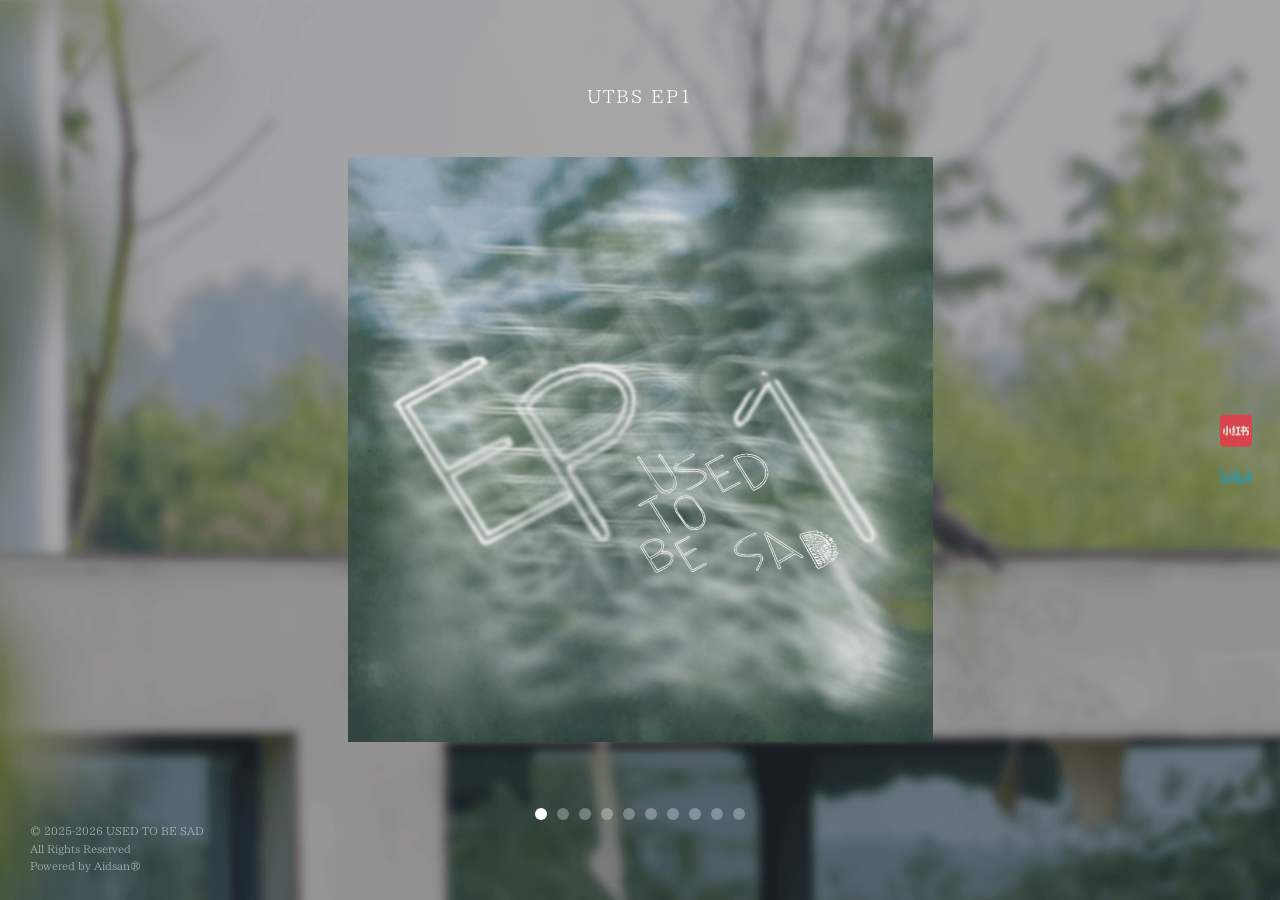
<file: aidsan/index.html>
<!DOCTYPE html>
<html lang="en">
<head>
  <meta charset="UTF-8">
  <meta name="viewport" content="width=device-width, initial-scale=1, user-scalable=no">
  <link rel="icon" href="img/touxiang.png">
  <title>USED TO BE SAD - FROM NANJING</title>

  <style>
    * {
      margin: 0;
      padding: 0;
      box-sizing: border-box;
      font-family: '一点明体', sans-serif !important;
    }
    body {
      background: url('img/background.png') center/cover fixed no-repeat;
      min-height: 100vh;
      overflow: hidden;
      cursor: none !important; /* 隐藏系统鼠标 */
    }
    #loader {
      position: fixed;
      top: 0; left: 0;
      width: 100vw; height: 100vh;
      background: #000;
      display: flex; align-items: center; justify-content: center;
      z-index: 999999;
      flex-direction: column; gap: 20px;
      color: #fff;
      opacity: 1; visibility: visible;
      transition: opacity 0.8s ease, visibility 0.8s ease;
    }
    #loader.hidden {
      opacity: 0; visibility: hidden; pointer-events: none;
    }
    .loader-spin {
      width: 40px; height: 40px;
      border: 2px solid rgba(255,255,255,0.2);
      border-top: 2px solid #fff;
      border-radius: 50%;
      animation: spin 1s linear infinite;
    }
    @keyframes spin {
      0% { transform: rotate(0deg); }
      100% { transform: rotate(360deg); }
    }
    .loader-text {
      font-size: 14px; letter-spacing: 2px; opacity: 0.8;
    }
    @font-face {
      font-family: '一点明体';
      src: url('./fonts/一点明体.ttf') format('truetype');
      font-display: swap;
    }
  </style>
  <link rel="stylesheet" href="style.css">
</head>
<body>

<div id="loader">
  <div class="loader-spin"></div>
  <div class="loader-text">LOADING</div>
</div>

<div class="carousel">
  <div class="carousel-item active">
    <div class="carousel-box">
      <div class="title">UTBS EP1</div>
      <img loading="lazy" data-src="img/尝试25.png">
    </div>
  </div>
  <div class="carousel-item">
    <div class="carousel-box">
      <div class="title">2025/04/18-春天在我们的眼睛里</div>
      <img loading="lazy" data-src="img/794a154be6bfa4bf8d87d566f408567e.jpg">
    </div>
  </div>
  <div class="carousel-item">
    <div class="carousel-box">
      <div class="title">25/08/24-昨日世界meet new friend南京站</div>
      <img loading="lazy" data-src="img/明信片改.png">
    </div>
  </div>
  <div class="carousel-item">
    <div class="carousel-box">
      <div class="title">25/10/10-叶子落下的时候</div>
      <img loading="lazy" data-src="img/叶子落下的时候我们相约在蛋吧😿_1_USED TO BE SAD_来自小红书网页版.jpg">
    </div>
  </div>
  <div class="carousel-item">
    <div class="carousel-box">
      <div class="title">2025/10/25-「风来了」NoStage！</div>
      <img loading="lazy" data-src="img/1040g00831no0epgb4q005p68g91ap03kir357i8!nd_dft_wlteh_webp_3.webp">
    </div>
  </div>
  <div class="carousel-item">
    <div class="carousel-box">
      <div class="title">2025/11/19-进入这一分钟</div>
      <img loading="lazy" data-src="img/b92234bf-a218-4d46-87d8-44513d901af5.png">
    </div>
  </div>
  <div class="carousel-item">
    <div class="carousel-box">
      <div class="title">25/11/23-Japanese Football中国巡演上海站</div>
      <img loading="lazy" data-src="img/微信图片_20250905011014.jpg">
    </div>
  </div>
  <div class="carousel-item">
    <div class="carousel-box">
      <div class="title">2026/03/28-中西部情绪麻将2026春巡</div>
      <img loading="lazy" data-src="img/1040g00831t26566k561g5p68g91ap03k8nh3pfg!nd_dft_wlteh_webp_3.webp">
    </div>
  </div>
  <div class="carousel-item">
    <div class="carousel-box">
      <div class="title">2026/04/05-SonicRevolution音速革命3.0</div>
      <img loading="lazy" data-src="img/1040g2sg31u8dro73huc05p68g91ap03ks1878mg!nd_dft_wlteh_webp_3.webp">
    </div>
  </div>
<div class="carousel-item">
  <div class="carousel-box">
    <div class="title">26/04/18-春天在我们的眼睛里2.0</div>
    <img loading="lazy" data-src="img/be2833d4fa594b3d81fe040fa8ebfb66_1440_2036_6630717.0x0.jpg">
  </div>
</div>
</div>

<div class="dots"></div>

<div class="layout">
  <div class="box">© 2025-2026 USED TO BE SAD<br>All Rights Reserved<br>Powered by Aidsan®</div>
</div>

<div class="social">
  <a href="https://www.xiaohongshu.com/user/profile/64c88242000000002b008074" target="_blank"><img loading="lazy" src="img/XiaohongshuLOGO.png"></a>
  <a href="https://space.bilibili.com/518061282" target="_blank"><img loading="lazy" src="img/Bilibili_logo.svg"></a>
</div>

<img id="customCursor" src="img/turtledove.png" alt="">

<script src="script.js"></script>
</body>
</html>
</file>
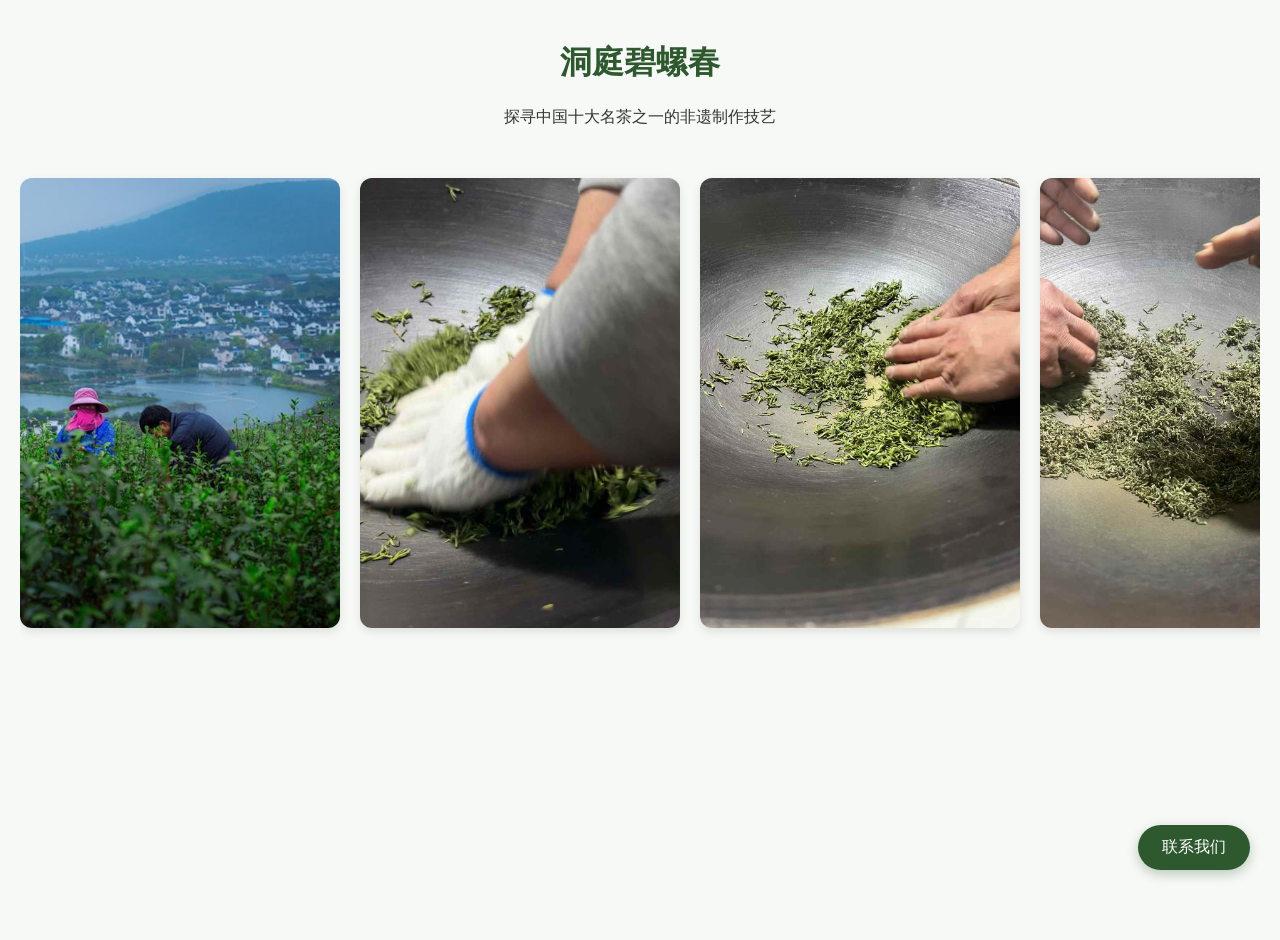
<file: liuchang/index.html>
<!DOCTYPE html>
<html lang="zh-CN">
<head>
    <meta charset="UTF-8">
    <meta name="viewport" content="width=device-width, initial-scale=1.0">
    <title>碧螺春传统制作工艺</title>
    <link rel="stylesheet" href="style.css">
</head>
<body>
    <header>
        <h1>洞庭碧螺春</h1>
        <p>探寻中国十大名茶之一的非遗制作技艺</p>
    </header>

    <div class="gallery-container">
        
        <div class="gallery-item">
            <img src="images/step1.jpg" alt="采摘">
            <div class="overlay">
                <h3>第一步：采摘</h3>
                <p>碧螺春采摘有三大特点：摘得早、采得嫩、拣得净。通常在春分前后开采，只采摘初展的一芽一叶。</p>
            </div>
        </div>

        <div class="gallery-item">
            <img src="images/step2.jpg" alt="杀青">
            <div class="overlay">
                <h3>第二步：高温杀青</h3>
                <p>在平底锅中高温翻炒，破坏酶的活性，阻止茶叶红变，同时挥发掉水分，散发青草气，激发茶香。</p>
            </div>
        </div>

        <div class="gallery-item">
            <img src="images/step3.jpg" alt="揉捻">
            <div class="overlay">
                <h3>第三步：揉捻</h3>
                <p>锅温降低后，边炒边揉，使茶条逐渐卷缩成条，茶汁溢出附着在表面，为后续的醇厚口感打下基础。</p>
            </div>
        </div>

        <div class="gallery-item">
            <img src="images/step4.jpg" alt="搓团显毫">
            <div class="overlay">
                <h3>第四步：搓团显毫</h3>
                <p>这是碧螺春成型的关键工序。边炒边用手搓成团，使茶叶卷曲成螺，白毫显露，这也是"碧螺春"名字的由来。</p>
            </div>
        </div>

        <div class="gallery-item">
            <img src="images/step5.jpg" alt="烘干">
            <div class="overlay">
                <h3>第五步：烘干</h3>
                <p>采用轻揉、轻炒的方式将茶叶水分烘干至足干，固定形状，提速香气，最终形成"铜丝条，螺旋形，浑身毛"的特质。</p>
            </div>
        </div>

    </div>

    <button class="contact-btn" id="contactBtn">联系我们</button>

    <div class="qrcode-overlay" id="qrcodeOverlay">
        <div class="qrcode-container">
            <h3>扫码联系我们</h3>
            <img src="images/qr.jpg" alt="联系二维码">
            <p class="close-hint">点击任意位置关闭</p>
        </div>
    </div>

    <script>
    document.addEventListener('DOMContentLoaded', function() {
        const contactBtn = document.getElementById('contactBtn');
        const qrcodeOverlay = document.getElementById('qrcodeOverlay');
        const body = document.body;
        let isMobile = false;
        
        // 检测是否为移动设备
        function checkIfMobile() {
            isMobile = window.matchMedia("(max-width: 768px)").matches || 
                       'ontouchstart' in window || 
                       navigator.maxTouchPoints > 0;
            return isMobile;
        }
        
        // 初始化检测
        checkIfMobile();
        
        // 窗口大小改变时重新检测
        window.addEventListener('resize', checkIfMobile);
        
        // 显示二维码
        function showQRCode() {
            body.classList.add('dimmed');
            qrcodeOverlay.classList.add('active');
        }
        
        // 隐藏二维码
        function hideQRCode() {
            body.classList.remove('dimmed');
            qrcodeOverlay.classList.remove('active');
        }
        
        // 桌面端：鼠标悬停显示
        contactBtn.addEventListener('mouseenter', function() {
            if (!isMobile) {
                showQRCode();
            }
        });
        
        // 桌面端：鼠标离开隐藏
        contactBtn.addEventListener('mouseleave', function() {
            if (!isMobile) {
                hideQRCode();
            }
        });
        
        // 桌面和移动端通用：点击按钮显示/隐藏二维码
        contactBtn.addEventListener('click', function(e) {
            e.stopPropagation(); // 防止事件冒泡
            
            if (isMobile) {
                // 移动端：点击切换显示/隐藏
                if (qrcodeOverlay.classList.contains('active')) {
                    hideQRCode();
                } else {
                    showQRCode();
                }
            } else {
                // 桌面端：如果鼠标没有悬停，点击也可以显示
                if (!qrcodeOverlay.classList.contains('active')) {
                    showQRCode();
                }
            }
        });
        
        // 点击遮罩或二维码外部区域关闭
        qrcodeOverlay.addEventListener('click', function(e) {
            if (e.target === qrcodeOverlay) {
                hideQRCode();
            }
        });
        
        // 点击二维码容器内部不关闭
        document.querySelector('.qrcode-container').addEventListener('click', function(e) {
            e.stopPropagation();
        });
        
        // 按ESC键关闭二维码
        document.addEventListener('keydown', function(e) {
            if (e.key === 'Escape') {
                hideQRCode();
            }
        });
        
        // 移动端：触摸二维码外部时关闭
        qrcodeOverlay.addEventListener('touchstart', function(e) {
            if (e.target === qrcodeOverlay) {
                hideQRCode();
            }
        }, { passive: true });
    });
    </script>
</body>
</html>
</file>
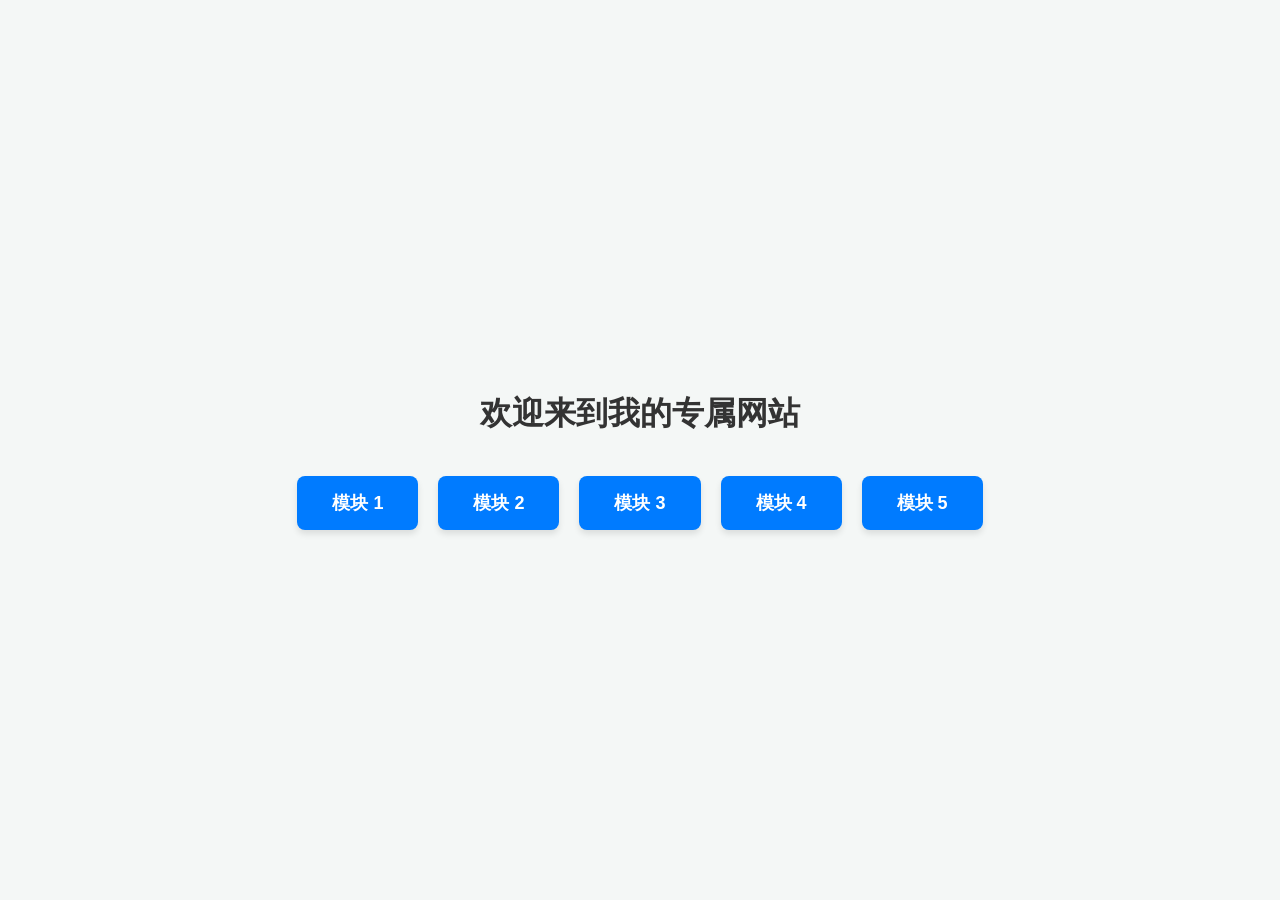
<file: index1.html>
<!DOCTYPE html>
<html lang="zh-CN">
<head>
    <meta charset="UTF-8">
    <meta name="viewport" content="width=device-width, initial-scale=1.0">
    <title>我的网站首页</title>
    <style>
        /* 基础页面样式 */
        body {
            font-family: 'Segoe UI', Tahoma, Geneva, Verdana, sans-serif;
            display: flex;
            flex-direction: column;
            align-items: center;
            justify-content: center;
            min-height: 100vh;
            margin: 0;
            background-color: #f4f7f6;
            color: #333;
        }

        h1 {
            margin-bottom: 40px;
        }

        /* 按钮容器，让按钮横向排列或根据屏幕自动换行 */
        .button-container {
            display: flex;
            gap: 20px;
            flex-wrap: wrap;
            justify-content: center;
        }

        /* 按钮的美化样式 */
        .nav-button {
            text-decoration: none;
            background-color: #007bff;
            color: white;
            padding: 15px 35px;
            border-radius: 8px;
            font-size: 18px;
            font-weight: bold;
            transition: all 0.3s ease;
            box-shadow: 0 4px 6px rgba(0,0,0,0.1);
        }

        /* 鼠标悬停在按钮上的效果 */
        .nav-button:hover {
            background-color: #0056b3;
            transform: translateY(-3px);
            box-shadow: 0 6px 12px rgba(0,0,0,0.15);
        }
    </style>
</head>
<body>

    <h1>欢迎来到我的专属网站</h1>
    
    <div class="button-container">
        <a href="谢乐添.html" class="nav-button">模块 1</a>
        <a href="刘畅.html" class="nav-button">模块 2</a>
        <a href="栾业韬.html" class="nav-button">模块 3</a>
        <a href="王苏豪.html" class="nav-button">模块 4</a>
        <a href="李鑫.html" class="nav-button">模块 5</a>
    </div>

</body>
</html>
</file>
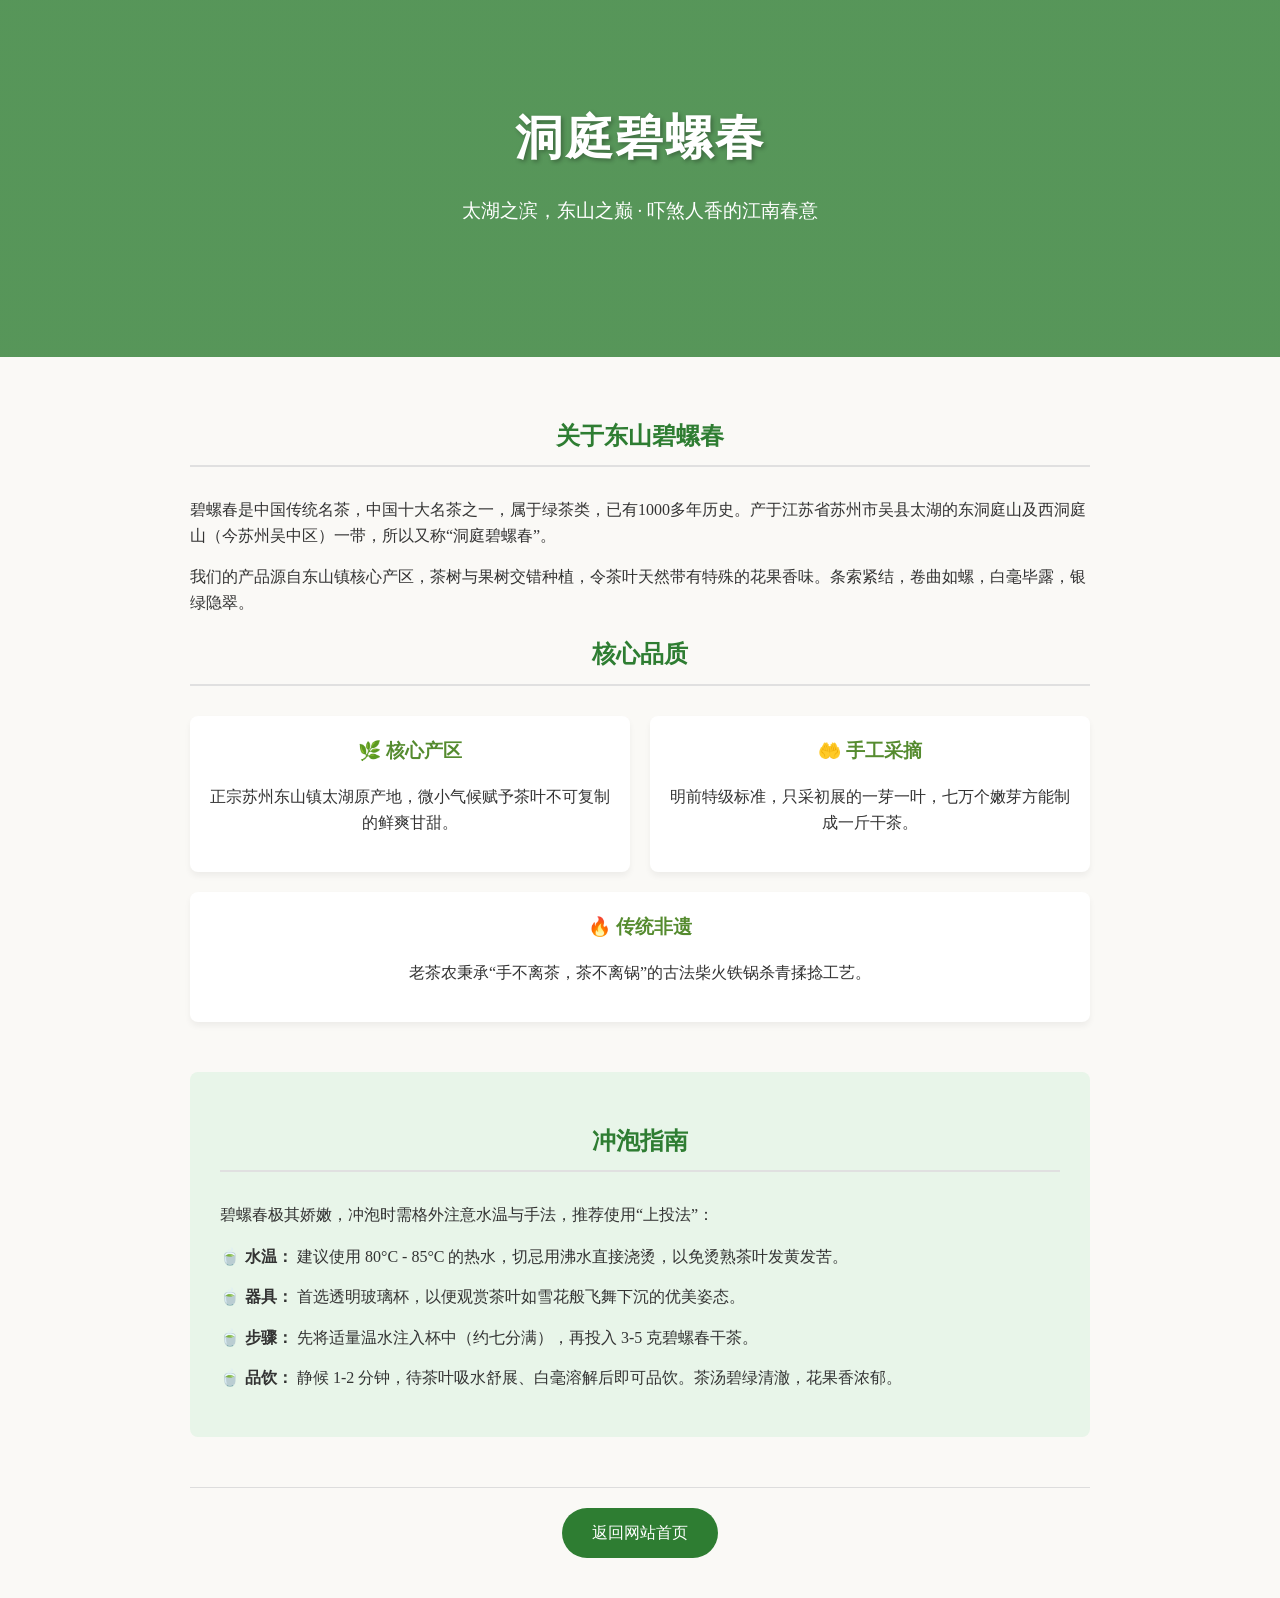
<file: 李鑫.html>
<!DOCTYPE html>
<html lang="zh-CN">
<head>
    <meta charset="UTF-8">
    <meta name="viewport" content="width=device-width, initial-scale=1.0">
    <title>苏州东山碧螺春 - 产品介绍</title>
    <style>
        /* 全局样式 */
        body {
            font-family: 'PingFang SC', 'Microsoft YaHei', serif;
            margin: 0;
            padding: 0;
            background-color: #faf9f6; /* 柔和的米白色背景 */
            color: #333;
            line-height: 1.6;
        }

        /* 顶部主视觉区 (Hero Section) */
        .hero {
            background: linear-gradient(rgba(46, 125, 50, 0.8), rgba(46, 125, 50, 0.8)), 
                        url('https://images.unsplash.com/photo-1597318181412-49af291f600f?q=80&w=1200&auto=format&fit=crop') center/cover;
            color: white;
            text-align: center;
            padding: 100px 20px;
        }

        .hero h1 {
            font-size: 3em;
            margin: 0 0 10px 0;
            letter-spacing: 2px;
            text-shadow: 2px 2px 4px rgba(0,0,0,0.3);
        }

        .hero p {
            font-size: 1.2em;
            font-weight: 300;
            margin-bottom: 30px;
        }

        /* 内容容器 */
        .container {
            max-width: 900px;
            margin: 0 auto;
            padding: 40px 20px;
        }

        /* 段落标题 */
        h2 {
            color: #2e7d32; /* 茶绿色 */
            text-align: center;
            border-bottom: 2px solid #e0e0e0;
            padding-bottom: 10px;
            margin-bottom: 30px;
        }

        /* 特色亮点网格 */
        .features-grid {
            display: flex;
            gap: 20px;
            flex-wrap: wrap;
            justify-content: space-between;
            margin-bottom: 50px;
        }

        .feature-card {
            background: white;
            padding: 20px;
            border-radius: 8px;
            box-shadow: 0 4px 6px rgba(0,0,0,0.05);
            flex: 1;
            min-width: 250px;
            text-align: center;
        }

        .feature-card h3 {
            color: #558b2f;
            margin-top: 0;
        }

        /* 冲泡指南区 */
        .brewing-guide {
            background-color: #e8f5e9;
            padding: 30px;
            border-radius: 8px;
            margin-bottom: 50px;
        }

        .brewing-guide ul {
            list-style-type: none;
            padding: 0;
        }

        .brewing-guide li {
            margin-bottom: 15px;
            padding-left: 25px;
            position: relative;
        }

        .brewing-guide li::before {
            content: '🍵';
            position: absolute;
            left: 0;
            top: 0;
        }

        /* 底部导航 */
        .footer-nav {
            text-align: center;
            margin-top: 40px;
            padding-top: 20px;
            border-top: 1px solid #ddd;
        }

        .back-btn {
            display: inline-block;
            background-color: #2e7d32;
            color: white;
            padding: 12px 30px;
            text-decoration: none;
            border-radius: 25px;
            font-size: 16px;
            transition: background-color 0.3s;
        }

        .back-btn:hover {
            background-color: #1b5e20;
        }
    </style>
</head>
<body>

    <div class="hero">
        <h1>洞庭碧螺春</h1>
        <p>太湖之滨，东山之巅 · 吓煞人香的江南春意</p>
    </div>

    <div class="container">
        
        <section>
            <h2>关于东山碧螺春</h2>
            <p>碧螺春是中国传统名茶，中国十大名茶之一，属于绿茶类，已有1000多年历史。产于江苏省苏州市吴县太湖的东洞庭山及西洞庭山（今苏州吴中区）一带，所以又称“洞庭碧螺春”。</p>
            <p>我们的产品源自东山镇核心产区，茶树与果树交错种植，令茶叶天然带有特殊的花果香味。条索紧结，卷曲如螺，白毫毕露，银绿隐翠。</p>
        </section>

        <section>
            <h2>核心品质</h2>
            <div class="features-grid">
                <div class="feature-card">
                    <h3>🌿 核心产区</h3>
                    <p>正宗苏州东山镇太湖原产地，微小气候赋予茶叶不可复制的鲜爽甘甜。</p>
                </div>
                <div class="feature-card">
                    <h3>🤲 手工采摘</h3>
                    <p>明前特级标准，只采初展的一芽一叶，七万个嫩芽方能制成一斤干茶。</p>
                </div>
                <div class="feature-card">
                    <h3>🔥 传统非遗</h3>
                    <p>老茶农秉承“手不离茶，茶不离锅”的古法柴火铁锅杀青揉捻工艺。</p>
                </div>
            </div>
        </section>

        <section class="brewing-guide">
            <h2>冲泡指南</h2>
            <p>碧螺春极其娇嫩，冲泡时需格外注意水温与手法，推荐使用“上投法”：</p>
            <ul>
                <li><strong>水温：</strong> 建议使用 80°C - 85°C 的热水，切忌用沸水直接浇烫，以免烫熟茶叶发黄发苦。</li>
                <li><strong>器具：</strong> 首选透明玻璃杯，以便观赏茶叶如雪花般飞舞下沉的优美姿态。</li>
                <li><strong>步骤：</strong> 先将适量温水注入杯中（约七分满），再投入 3-5 克碧螺春干茶。</li>
                <li><strong>品饮：</strong> 静候 1-2 分钟，待茶叶吸水舒展、白毫溶解后即可品饮。茶汤碧绿清澈，花果香浓郁。</li>
            </ul>
        </section>

        <div class="footer-nav">
            <a href="index.html" class="back-btn">返回网站首页</a>
        </div>

    </div>

</body>
</html>
</file>
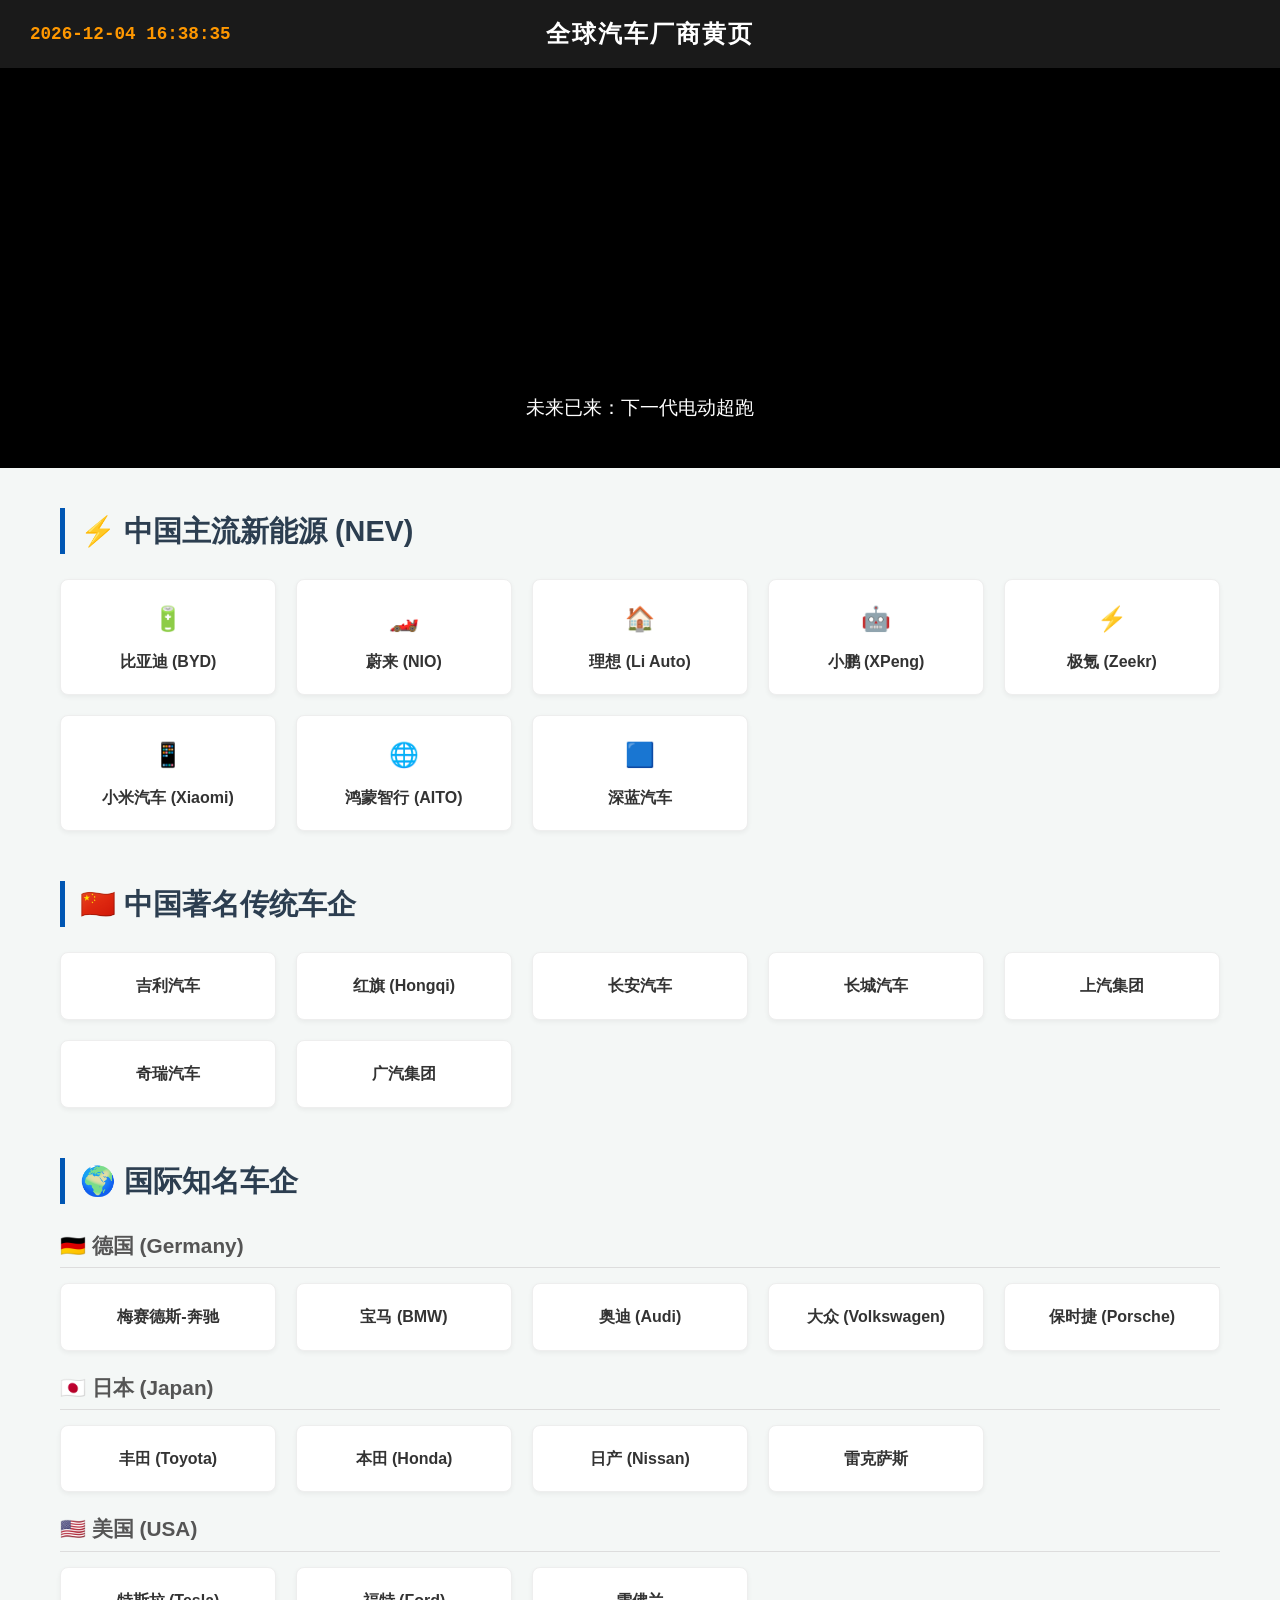
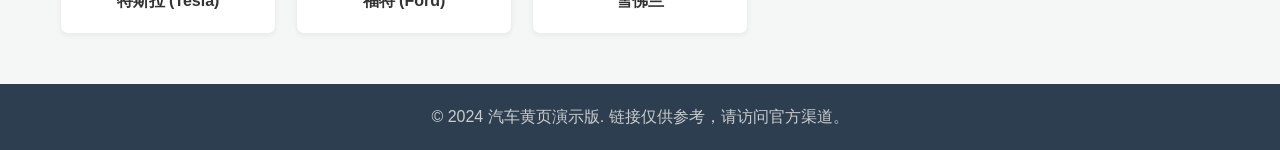
<file: 王苏豪.html>
<!DOCTYPE html>
<html lang="zh-CN">
<head>
    <meta charset="UTF-8">
    <meta name="viewport" content="width=device-width, initial-scale=1.0">
    <title>全球汽车黄页 - Global Auto Directory</title>
    <style>
        /* --- 基础样式 --- */
        :root {
            --primary-color: #0056b3;
            --accent-color: #ff9800;
            --bg-color: #f4f7f6;
            --card-bg: #ffffff;
            --text-color: #333;
        }

        * {
            box-sizing: border-box;
            margin: 0;
            padding: 0;
        }

        body {
            font-family: 'Segoe UI', Tahoma, Geneva, Verdana, sans-serif;
            background-color: var(--bg-color);
            color: var(--text-color);
            line-height: 1.6;
        }

        /* --- 顶部导航栏 & 时钟 --- */
        header {
            background-color: #1a1a1a;
            color: white;
            padding: 15px 30px;
            display: flex;
            justify-content: space-between;
            align-items: center;
            position: sticky;
            top: 0;
            z-index: 1000;
            box-shadow: 0 2px 5px rgba(0,0,0,0.2);
        }

        #clock {
            font-family: 'Courier New', Courier, monospace;
            font-size: 1.1rem;
            font-weight: bold;
            color: var(--accent-color);
            min-width: 180px; /* 防止时间跳动导致布局抖动 */
        }

        .header-title {
            font-size: 1.5rem;
            font-weight: bold;
            text-transform: uppercase;
            letter-spacing: 2px;
        }

        /* --- 轮播图区域 --- */
        .carousel-container {
            position: relative;
            width: 100%;
            height: 400px;
            overflow: hidden;
            background-color: #000;
        }

        .slide {
            position: absolute;
            top: 0;
            left: 0;
            width: 100%;
            height: 100%;
            opacity: 0;
            transition: opacity 1s ease-in-out;
            background-size: cover;
            background-position: center;
            display: flex;
            align-items: flex-end;
            justify-content: center;
        }

        .slide.active {
            opacity: 1;
        }

        .slide-caption {
            background: rgba(0, 0, 0, 0.6);
            color: white;
            padding: 15px 30px;
            margin-bottom: 30px;
            border-radius: 30px;
            font-size: 1.2rem;
            backdrop-filter: blur(5px);
        }

        /* --- 主要内容区域 --- */
        .container {
            max-width: 1200px;
            margin: 40px auto;
            padding: 0 20px;
        }

        section {
            margin-bottom: 50px;
        }

        h2 {
            border-left: 5px solid var(--primary-color);
            padding-left: 15px;
            margin-bottom: 25px;
            font-size: 1.8rem;
            color: #2c3e50;
        }

        h3 {
            margin: 20px 0 15px;
            color: #555;
            font-size: 1.3rem;
            border-bottom: 1px solid #ddd;
            padding-bottom: 5px;
        }

        /* --- 网格布局 --- */
        .grid {
            display: grid;
            grid-template-columns: repeat(auto-fill, minmax(180px, 1fr));
            gap: 20px;
        }

        /* --- 链接卡片样式 --- */
        .card {
            background-color: var(--card-bg);
            border-radius: 8px;
            box-shadow: 0 2px 5px rgba(0,0,0,0.05);
            transition: transform 0.2s, box-shadow 0.2s;
            text-decoration: none;
            color: var(--text-color);
            display: flex;
            flex-direction: column;
            align-items: center;
            justify-content: center;
            padding: 20px;
            text-align: center;
            border: 1px solid #eee;
        }

        .card:hover {
            transform: translateY(-5px);
            box-shadow: 0 5px 15px rgba(0,0,0,0.1);
            border-color: var(--primary-color);
            color: var(--primary-color);
        }

        .card-icon {
            font-size: 24px;
            margin-bottom: 10px;
            color: #888;
        }

        .card-name {
            font-weight: 600;
        }

        /* --- 页脚 --- */
        footer {
            background-color: #2c3e50;
            color: #ccc;
            text-align: center;
            padding: 20px;
            margin-top: 50px;
        }

        /* --- 响应式调整 --- */
        @media (max-width: 768px) {
            header {
                flex-direction: column;
                gap: 10px;
                text-align: center;
            }
            .header-title {
                font-size: 1.2rem;
            }
            .carousel-container {
                height: 250px;
            }
        }
    </style>
</head>
<body>

    <header>
        <div id="clock">加载时间中...</div>
        <div class="header-title">全球汽车厂商黄页</div>
        <div style="width: 180px;"></div> </header>

    <div class="carousel-container">
        <div class="slide active" style="background-image: url('https://images.unsplash.com/photo-1492144534655-ae79c964c9d7?q=80&w=1920&auto=format&fit=crop');">
            <div class="slide-caption">未来已来：下一代电动超跑</div>
        </div>
        <div class="slide" style="background-image: url('https://images.unsplash.com/photo-1503376763036-066120622c74?q=80&w=1920&auto=format&fit=crop');">
            <div class="slide-caption">极致操控：赛道级性能体验</div>
        </div>
        <div class="slide" style="background-image: url('https://images.unsplash.com/photo-1494976388531-d1058494cdd8?q=80&w=1920&auto=format&fit=crop');">
            <div class="slide-caption">豪华座舱：重新定义舒适出行</div>
        </div>
    </div>

    <div class="container">

        <section>
            <h2>⚡ 中国主流新能源 (NEV)</h2>
            <div class="grid">
                <a href="https://www.byd.com" target="_blank" class="card"><span class="card-icon">🔋</span><span class="card-name">比亚迪 (BYD)</span></a>
                <a href="https://www.nio.cn" target="_blank" class="card"><span class="card-icon">🏎️</span><span class="card-name">蔚来 (NIO)</span></a>
                <a href="https://www.lixiang.com" target="_blank" class="card"><span class="card-icon">🏠</span><span class="card-name">理想 (Li Auto)</span></a>
                <a href="https://www.xpeng.com" target="_blank" class="card"><span class="card-icon">🤖</span><span class="card-name">小鹏 (XPeng)</span></a>
                <a href="https://www.zeekrlife.com" target="_blank" class="card"><span class="card-icon">⚡</span><span class="card-name">极氪 (Zeekr)</span></a>
                <a href="https://www.xiaomiev.com" target="_blank" class="card"><span class="card-icon">📱</span><span class="card-name">小米汽车 (Xiaomi)</span></a>
                <a href="https://aito.auto" target="_blank" class="card"><span class="card-icon">🌐</span><span class="card-name">鸿蒙智行 (AITO)</span></a>
                <a href="https://www.deepal.cn" target="_blank" class="card"><span class="card-icon">🟦</span><span class="card-name">深蓝汽车</span></a>
            </div>
        </section>

        <section>
            <h2>🇨🇳 中国著名传统车企</h2>
            <div class="grid">
                <a href="https://www.geely.com" target="_blank" class="card"><span class="card-name">吉利汽车</span></a>
                <a href="https://www.faw-hongqi.com.cn" target="_blank" class="card"><span class="card-name">红旗 (Hongqi)</span></a>
                <a href="https://www.changan.com.cn" target="_blank" class="card"><span class="card-name">长安汽车</span></a>
                <a href="https://www.gwm.com.cn" target="_blank" class="card"><span class="card-name">长城汽车</span></a>
                <a href="https://www.saicmotor.com" target="_blank" class="card"><span class="card-name">上汽集团</span></a>
                <a href="https://www.chery.cn" target="_blank" class="card"><span class="card-name">奇瑞汽车</span></a>
                <a href="https://www.gac.com.cn" target="_blank" class="card"><span class="card-name">广汽集团</span></a>
            </div>
        </section>

        <section>
            <h2>🌍 国际知名车企</h2>

            <h3>🇩🇪 德国 (Germany)</h3>
            <div class="grid">
                <a href="https://www.mercedes-benz.com.cn" target="_blank" class="card"><span class="card-name">梅赛德斯-奔驰</span></a>
                <a href="https://www.bmw.com.cn" target="_blank" class="card"><span class="card-name">宝马 (BMW)</span></a>
                <a href="https://www.audi.cn" target="_blank" class="card"><span class="card-name">奥迪 (Audi)</span></a>
                <a href="https://www.vw.com.cn" target="_blank" class="card"><span class="card-name">大众 (Volkswagen)</span></a>
                <a href="https://www.porsche.cn" target="_blank" class="card"><span class="card-name">保时捷 (Porsche)</span></a>
            </div>

            <h3>🇯🇵 日本 (Japan)</h3>
            <div class="grid">
                <a href="https://www.toyota.com.cn" target="_blank" class="card"><span class="card-name">丰田 (Toyota)</span></a>
                <a href="https://www.honda.com.cn" target="_blank" class="card"><span class="card-name">本田 (Honda)</span></a>
                <a href="https://www.nissan.com.cn" target="_blank" class="card"><span class="card-name">日产 (Nissan)</span></a>
                <a href="https://www.lexus.com.cn" target="_blank" class="card"><span class="card-name">雷克萨斯</span></a>
            </div>

            <h3>🇺🇸 美国 (USA)</h3>
            <div class="grid">
                <a href="https://www.tesla.cn" target="_blank" class="card"><span class="card-name">特斯拉 (Tesla)</span></a>
                <a href="https://www.ford.com.cn" target="_blank" class="card"><span class="card-name">福特 (Ford)</span></a>
                <a href="https://www.chevrolet.com.cn" target="_blank" class="card"><span class="card-name">雪佛兰</span></a>
            </div>
        </section>

    </div>

    <footer>
        <p>&copy; 2024 汽车黄页演示版. 链接仅供参考，请访问官方渠道。</p>
    </footer>

    <script>
        // 1. 实时时钟功能
        function updateClock() {
            const now = new Date();
            const year = now.getFullYear();
            const month = String(now.getMonth() + 1).padStart(2, '0');
            const day = String(now.getDate()).padStart(2, '0');
            const hours = String(now.getHours()).padStart(2, '0');
            const minutes = String(now.getMinutes()).padStart(2, '0');
            const seconds = String(now.getSeconds()).padStart(2, '0');
            
            // 格式：2024-05-20 14:30:05
            const timeString = `${year}-${month}-${day} ${hours}:${minutes}:${seconds}`;
            document.getElementById('clock').textContent = timeString;
        }

        setInterval(updateClock, 1000);
        updateClock(); // 初始化立即执行一次

        // 2. 轮播图自动播放功能
        const slides = document.querySelectorAll('.slide');
        let currentSlide = 0;
        const slideInterval = 4000; // 4秒切换一次

        function nextSlide() {
            slides[currentSlide].classList.remove('active');
            currentSlide = (currentSlide + 1) % slides.length;
            slides[currentSlide].classList.add('active');
        }

        setInterval(nextSlide, slideInterval);
    </script>
</body>
</html>
</file>
<file: aidsan/style.css>
* {
  margin: 0;
  padding: 0;
  box-sizing: border-box;
}
body {
  font-family: '一点明体', sans-serif;
  background: url('img/background.png') center/cover fixed no-repeat;
  min-height: 100vh;
  overflow: hidden;
  cursor: none !important;
}
.carousel {
  position: relative;
  width: 100vw;
  height: 100vh;
}
.carousel-item {
  position: absolute;
  top: 0; left: 0;
  width: 100%; height: 100%;
  display: flex;
  align-items: center;
  justify-content: center;
  opacity: 0;
  transition: opacity 1.2s ease-in-out;
  z-index: 0;
}
.carousel-item.active {
  opacity: 1;
  z-index: 1;
}
.carousel-box {
  position: relative;
  text-align: center;
  color: #fff;
}
.carousel-box img {
  max-width: 65vh;
  max-height: 65vh;
  object-fit: contain;
  opacity: 0.9;
}
.title {
  position: absolute;
  top: -70px;
  left: 50%;
  transform: translateX(-50%);
  font-size: 18px;
  letter-spacing: 2px;
  white-space: nowrap;
  width: 90vw;
}

.dots {
  position: fixed;
  bottom: 80px;
  left: 0;
  width: 100%;
  display: flex;
  justify-content: center;
  gap: 10px;
  z-index: 9999;
  pointer-events: auto !important;
}
.dot {
  width: 12px;
  height: 12px;
  border-radius: 50%;
  background: rgba(255,255,255,0.3);
  cursor: none !important;
  pointer-events: auto !important;
  position: relative;
  z-index: 99999;
}
.dot.active {
  background: #fff;
}

.layout {
  position: fixed;
  left: 30px;
  bottom: 25px;
  z-index: 999;
  color: #fff;
  font-size: 11px;
  line-height: 1.6;
  opacity: 0.6;
}
.social {
  position: fixed;
  right: 28px;
  top: 50%;
  transform: translateY(-50%);
  display: flex;
  flex-direction: column;
  gap: 20px;
  z-index: 999;
}
.social img {
  width: 32px;
  opacity: 0.7;
  transition: opacity 0.3s;
}
.social img:hover {
  opacity: 1;
}

#customCursor {
  position: fixed;
  width: 35px;
  height: 35px;
  pointer-events: none !important;
  z-index: 999999;
}

@media (max-width: 768px) {
  .carousel-box img {
    max-width: 52vh !important;
    max-height: 52vh !important;
  }
  .title {
    top: -50px !important;
    font-size: 15px !important;
  }
}
</file>
<file: liuchang/style.css>
body {
    font-family: 'PingFang SC', 'Microsoft YaHei', sans-serif;
    background-color: #f7f9f6;
    color: #333;
    margin: 0;
    padding: 20px;
    position: relative;
    min-height: 100vh;
    transition: filter 0.3s ease;
}

body.dimmed {
    filter: brightness(0.7);
}

header {
    text-align: center;
    margin-bottom: 40px;
    position: relative;
}

header h1 {
    color: #2e592f;
}

.contact-btn {
    position: fixed;
    bottom: 30px;
    right: 30px;
    z-index: 1000;
    background-color: #2e592f;
    color: white;
    border: none;
    padding: 12px 24px;
    border-radius: 25px;
    font-size: 1rem;
    cursor: pointer;
    box-shadow: 0 4px 12px rgba(46, 89, 47, 0.3);
    transition: all 0.3s ease;
    touch-action: manipulation; /* 改善移动端触摸体验 */
}

.contact-btn:hover {
    background-color: #3a6b3c;
    transform: translateY(-2px);
    box-shadow: 0 6px 16px rgba(46, 89, 47, 0.4);
}

.contact-btn:active {
    transform: translateY(0);
}

.qrcode-overlay {
    position: fixed;
    top: 0;
    left: 0;
    width: 100%;
    height: 100%;
    background-color: rgba(0, 0, 0, 0.8);
    display: none;
    justify-content: center;
    align-items: center;
    z-index: 2000;
    opacity: 0;
    transition: opacity 0.3s ease;
    -webkit-tap-highlight-color: transparent; /* 移动端点击高亮 */
}

.qrcode-overlay.active {
    display: flex;
    opacity: 1;
}

.qrcode-container {
    background-color: white;
    padding: 30px;
    border-radius: 15px;
    text-align: center;
    max-width: 300px;
    width: 80%;
    box-shadow: 0 10px 30px rgba(0, 0, 0, 0.5);
    transform: scale(0.9);
    transition: transform 0.3s ease;
    margin: 20px;
}

.qrcode-overlay.active .qrcode-container {
    transform: scale(1);
}

.qrcode-container h3 {
    color: #2e592f;
    margin-bottom: 20px;
    font-size: 1.3rem;
}

.qrcode-container img {
    width: 200px;
    height: 200px;
    border-radius: 8px;
    border: 1px solid #eee;
    max-width: 100%;
    height: auto;
}

.close-hint {
    margin-top: 15px;
    font-size: 0.9rem;
    color: #666;
    display: none;
}

/* 移动端优化 */
@media (max-width: 768px) {
    .contact-btn {
        bottom: 20px;
        right: 20px;
        padding: 15px 30px;
        font-size: 1.1rem;
    }
    
    .qrcode-container {
        width: 85%;
        padding: 20px;
    }
    
    .qrcode-container img {
        width: 180px;
        height: 180px;
    }
    
    .close-hint {
        display: block;
    }
    
    .gallery-container {
        gap: 15px;
    }
    
    .gallery-item {
        flex: 0 0 280px;
        height: 400px;
    }
}

@media (max-width: 480px) {
    .contact-btn {
        bottom: 15px;
        right: 15px;
        padding: 12px 24px;
        font-size: 1rem;
    }
    
    .qrcode-container {
        width: 90%;
        padding: 15px;
    }
    
    .qrcode-container img {
        width: 160px;
        height: 160px;
    }
    
    .gallery-item {
        flex: 0 0 250px;
        height: 350px;
    }
}

.gallery-container {
    display: flex;
    overflow-x: auto;
    gap: 20px;
    padding: 10px 0 20px 0;
    scroll-snap-type: x mandatory;
}

.gallery-container::-webkit-scrollbar {
    height: 8px;
}
.gallery-container::-webkit-scrollbar-track {
    background: #e0e0e0;
    border-radius: 4px;
}
.gallery-container::-webkit-scrollbar-thumb {
    background: #2e592f;
    border-radius: 4px;
}

.gallery-item {
    position: relative;
    flex: 0 0 320px;
    height: 450px;
    border-radius: 12px;
    overflow: hidden;
    scroll-snap-align: center;
    cursor: pointer;
    box-shadow: 0 4px 10px rgba(0,0,0,0.1);
}

.gallery-item img {
    width: 100%;
    height: 100%;
    object-fit: cover;
    transition: transform 0.4s ease;
}

.overlay {
    position: absolute;
    top: 0;
    left: 0;
    width: 100%;
    height: 100%;
    background-color: rgba(0, 0, 0, 0.7);
    color: white;
    display: flex;
    flex-direction: column;
    justify-content: center;
    align-items: center;
    padding: 20px;
    box-sizing: border-box;
    opacity: 0;
    transition: opacity 0.4s ease;
    text-align: center;
}

.overlay h3 {
    margin-top: 0;
    color: #a8d5a2;
}

.overlay p {
    line-height: 1.6;
    font-size: 0.95rem;
}

.gallery-item:hover .overlay {
    opacity: 1;
}

.gallery-item:hover img {
    transform: scale(1.05);
}
</file>
